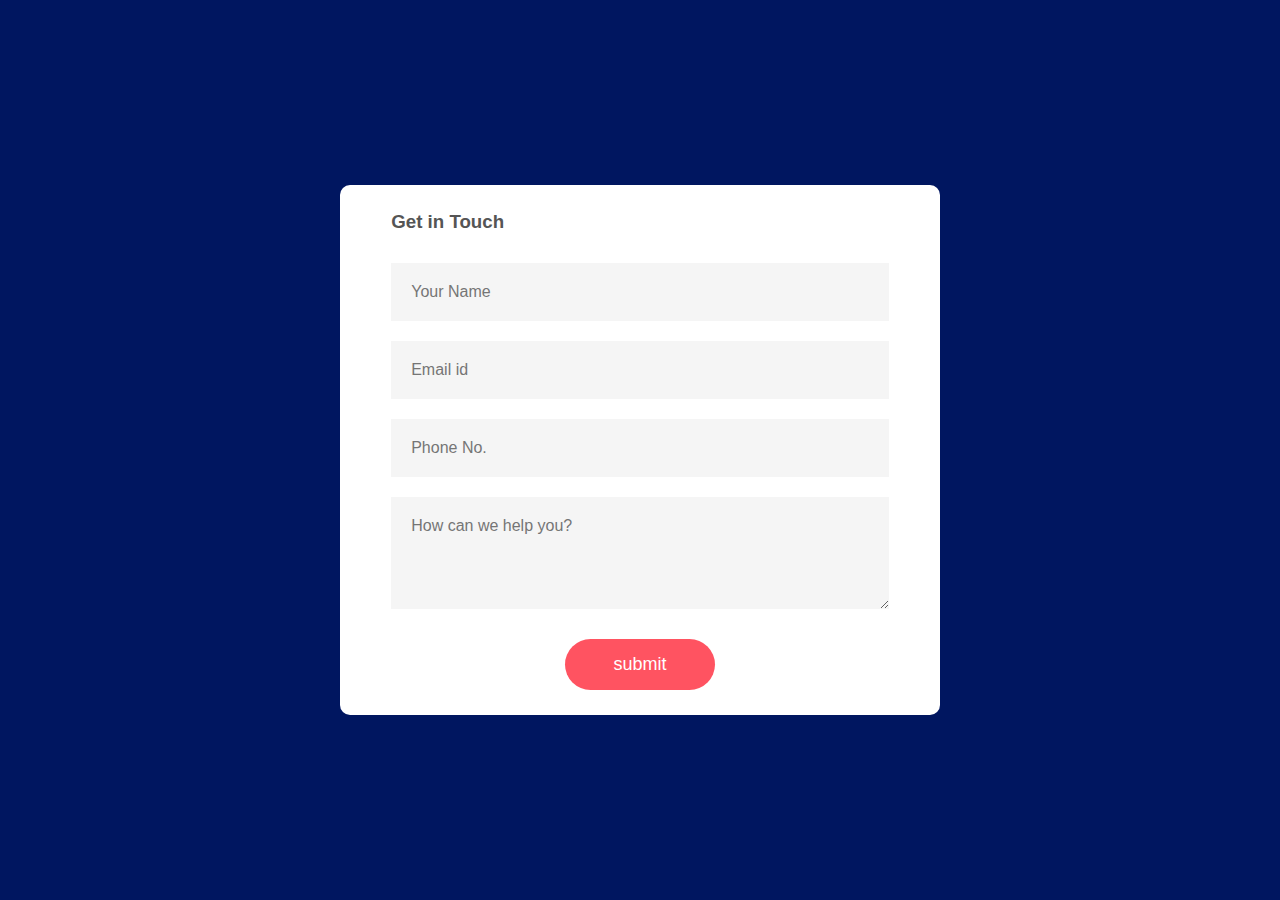
<file: Task/Contact form/index.html>
<!DOCTYPE html>
<html>
<head>
        <meta name="viewpoint" content="width=device-width, initial-scale=1.0">
        <title>Contact form</title>
        <link rel="stylesheet" href="style.css">
 </head>
 <body>
     <div class="container">
        <form onsubmit="sendEmail(); reset(); return false;">
            <h3>Get in Touch</h3>
            <input type="text" id="name" placeholder="Your Name" required>
            <input type="email" id="email" placeholder="Email id" required>
            <input type="text" id="phone" placeholder="Phone No." required>
            <textarea id="message" rows="4" placeholder="How can we help you?"></textarea>
            <button type="submit">submit</button>
        </form>
     </div>
     <script src="https://smtpjs.com/v3/smtp.js"></script>
     <script>
        function sendEmail(){
            Email.send({
            Host : "smtp.gmail.com",
            Username : "bhorde.shivam@gmail.com",
            Password : "Shivam@3387",
            To : 'bhorde.shivam@gmail.com',
            From : document.getElementById("email").value,
            Subject : "New Contact Form Enquiry",
            Body : "Name:" + document.getElementById("name").value
                        + "<br> Email: "+document.getElementById("email").value
                        + "<br> Phone No: "+document.getElementById("phone").value
                        + "<br> Message: "+document.getElementById("message").value
            }).then(
            message => alert("Message sent successfully")
            );
        }
    </script>
</body>
</html>
</file>
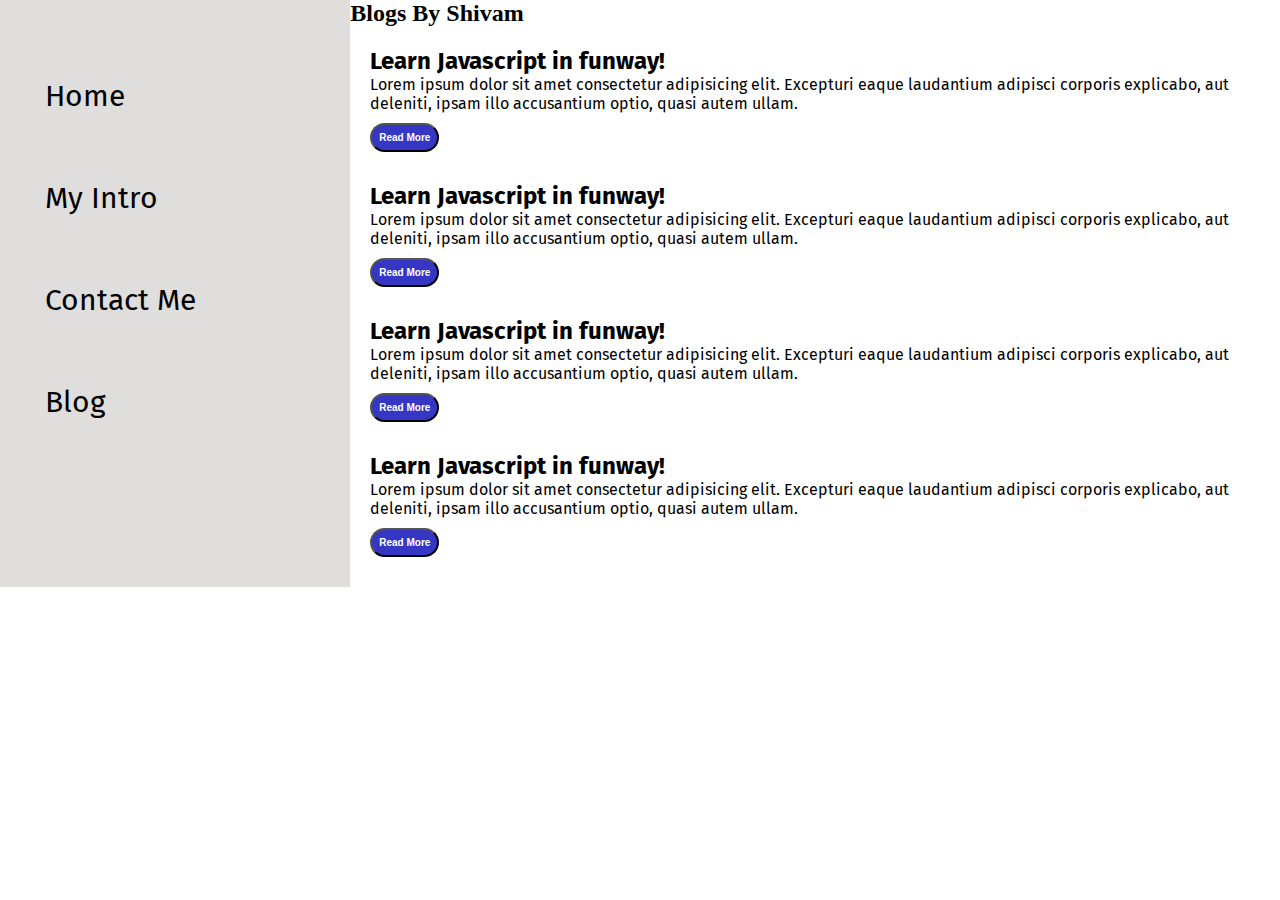
<file: Task/Personal Website/blog.html>
<!DOCTYPE html>
<html lang="en">
<head>
    <meta charset="UTF-8">
    <meta http-equiv="X-UA-Compatible" content="IE=edge">
    <meta name="viewport" content="width=device-width, initial-scale=1.0">
    <title>Shivam Somnath Bhorde- Web developer, PRogrammer</title>
    <link rel="stylesheet" href="style.css">
</head>
<body>
    <div class="container">
    <div class="sidebar">
        
        <nav>
            <ul>
                <li><a href="/">Home</a></li>
                <li><a href="intro.html">My Intro</a></li>
                <li><a href="contact.html">Contact Me</a></li>
                <li><a href="blog.html">Blog</a></li>
            </ul>
        </nav>
    </div>
    <div class="main">
        <div class="blogcontainer">
            <h2>Blogs By Shivam</h2>
            <div class="blogitem">
                <h2>Learn Javascript in funway!</h2>
                <p>Lorem ipsum dolor sit amet consectetur adipisicing elit. Excepturi eaque laudantium adipisci corporis explicabo, aut deleniti, ipsam illo accusantium optio, quasi autem ullam.</p>
                <button class="btn btn-sm">Read More</button>
            </div>
            <div class="blogitem">
                <h2>Learn Javascript in funway!</h2>
                <p>Lorem ipsum dolor sit amet consectetur adipisicing elit. Excepturi eaque laudantium adipisci corporis explicabo, aut deleniti, ipsam illo accusantium optio, quasi autem ullam.</p>
                <button class="btn btn-sm">Read More</button>
            </div>
            <div class="blogitem">
                <h2>Learn Javascript in funway!</h2>
                <p>Lorem ipsum dolor sit amet consectetur adipisicing elit. Excepturi eaque laudantium adipisci corporis explicabo, aut deleniti, ipsam illo accusantium optio, quasi autem ullam.</p>
                <button class="btn btn-sm">Read More</button>
            </div>
            <div class="blogitem">
                <h2>Learn Javascript in funway!</h2>
                <p>Lorem ipsum dolor sit amet consectetur adipisicing elit. Excepturi eaque laudantium adipisci corporis explicabo, aut deleniti, ipsam illo accusantium optio, quasi autem ullam.</p>
                <button class="btn btn-sm">Read More</button>
            </div>
        </div>
           
        </div>
    </div>
    </div>
</body>
</html>
</file>
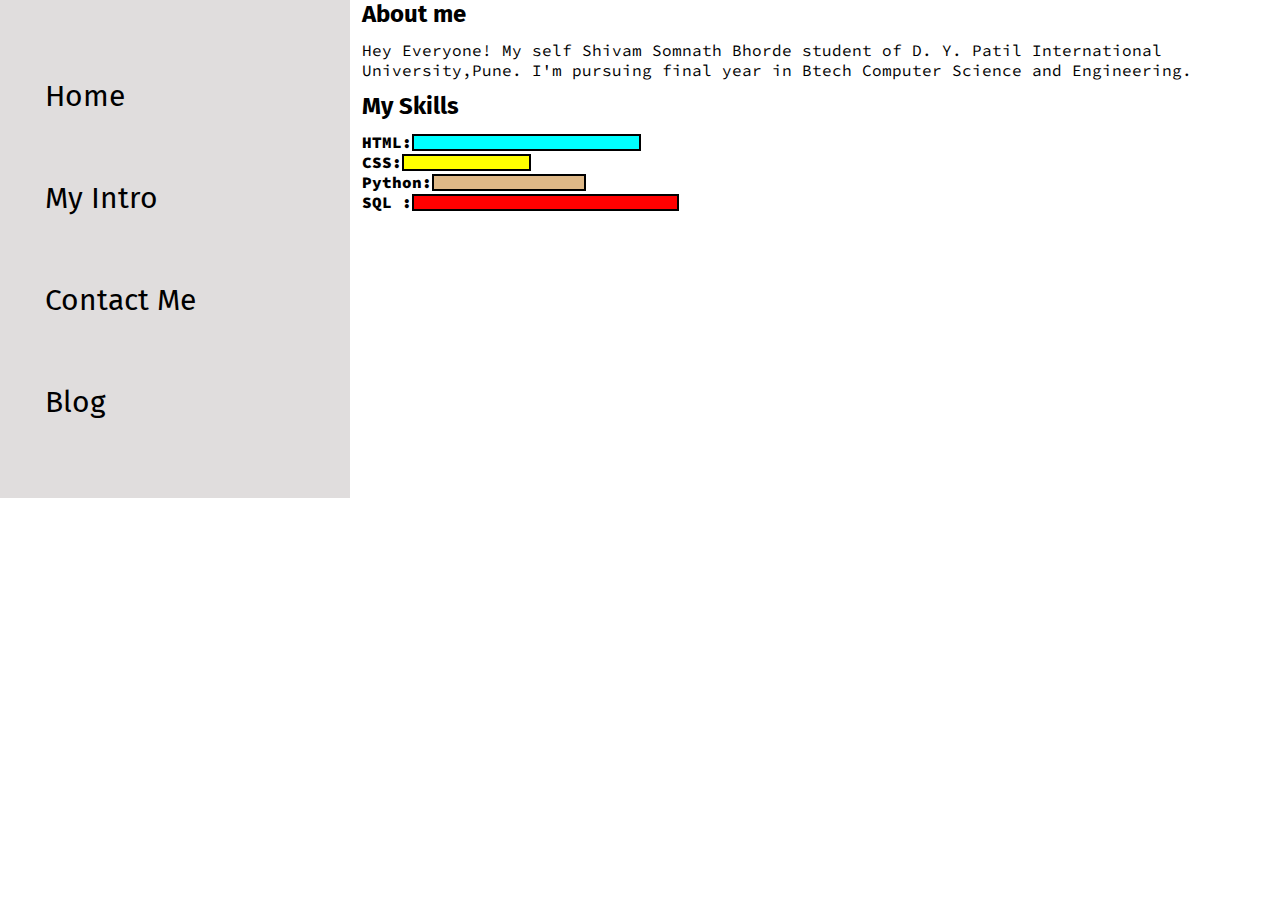
<file: Task/Personal Website/intro.html>
<!DOCTYPE html>
<html lang="en">
<head>
    <meta charset="UTF-8">
    <meta http-equiv="X-UA-Compatible" content="IE=edge">
    <meta name="viewport" content="width=device-width, initial-scale=1.0">
    <title>Shivam Somnath Bhorde- Web developer, PRogrammer</title>
    <link rel="stylesheet" href="style.css">
</head>
<body>
    <div class="container">
    <div class="sidebar">
        
        <nav>
            <ul>
                <li><a href="/">Home</a></li>
                <li><a href="intro.html">My Intro</a></li>
                <li><a href="contact.html">Contact Me</a></li>
                <li><a href="blog.html">Blog</a></li>
            </ul>
        </nav>
    </div>
    <div class="main">
        <div class="intro">
           <h2>About me</h2>
           <p>Hey Everyone! My self Shivam Somnath Bhorde student of D. Y. Patil International University,Pune. I'm pursuing final year in Btech Computer Science and Engineering.</p>
           <h2>My Skills</h2>
           <div class="skillcontainer">
               <div class="skillitem">HTML: <div class="skill hundred"></div></div>
               <div class="skillitem">CSS: <div class="skill fifty"></div></div>
               <div class="skillitem">Python: <div class="skill seventyfive"></div></div>
               <div class="skillitem">SQL : <div class="skill"></div></div>
        </div>
    </div>
    </div>
    </div>
</body>
</html>
</file>
<file: Task/Contact form/style.css>
*{
    margin: 0;
    padding: 0;
    box-sizing: border-box;
    font-family: 'poppins', sans-serif;

}

.container{
    width: 100%;
    height: 100vh;
    background: #001660;
    display: flex;
    align-items: center;
    justify-content: center; 
}

form{
    background: #fff;
    display: flex;
    flex-direction: column;
    padding: 2vw 4vw;
    width: 90%;
    max-width: 600px;
    border-radius: 10px;
}
form h3{
    color: #555;
    font-weight: 800;
    margin-bottom: 20px;

}

form input, form textarea{
            border: 0;
            margin: 10px 0;
            padding: 20px;
            outline: none;
            background: #f5f5f5;
            font-size: 16px;
}
form button{
    padding: 15px;
    background: #ff5361;
    color: #fff;
    font-size: 18px;
    border: 0;
    outline: none;
    cursor: pointer;
    width: 150px;
    margin: 20px auto 0;
    border-radius: 30px;
}
</file>
<file: Task/Personal Website/style.css>
@import url('https://fonts.googleapis.com/css2?family=Fira+Sans&display=swap');
@import url('https://fonts.googleapis.com/css2?family=Fira+Sans&family=Source+Code+Pro:wght@300&display=swap');
*{
    margin: 0;
    padding: 0;
}
.sidebar{
    background-color: rgb(224, 221, 221);
    width: 434px;
    height: auto;
    font-family: 'Fira Sans', sans-serif;
}

.sidebar nav{
    padding: 45px;
}
.sidebar nav li{
    list-style: none;
    font-size: 30px;
    padding: 33px 0;
}
.sidebar nav li a {
    text-decoration: none;
    color: black;
}

.main{
   /* background-color: yellow;*/
    width: 90vw;
}
.container{
    display: flex;

}
.infoContainer{
    /*background-color: rgb(255, 9, 136);*/
    height: 58vh;
    width: 80vw;
    margin: 144px auto;
    display: flex;
    justify-content: space-around;

}
.devInfo{
    display: flex;
    justify-content: center;
    flex-direction: column;
    font-family: 'Source Code Pro', monospace;
}
.hello{
    font-size: 65px;

}
.name{
    font-size: 50px;
    font-weight: bold;
    font-family: 'Fira Sans', sans-serif;
}
about{
    font-size: 30px;
}
.moreabout{
    font-size: 20px;
    margin-top: 23px;
    font-family: 'Fira Sans', sans-serif;
}
.buttons
{
    margin-top: 34px;
}
.btn{
    padding: 10px 14px;
    border-radius: 20px;
    color: white;
    background-color: #3636c4;
    font-weight: bold;
    font-size: 20px;
    margin: 0 9px;
    cursor: pointer;
}
.btn-sm{
    font-size: 10px;
    padding: 7px;
    margin: 10px 0;
}
.btn:hover{
    background-color: white;
    color: #3636c4;
}
.contactform h1{
    padding-top: 144px;
    padding: 0 34px;
    font-family: 'Fira Sans', sans-serif;

}
.contactform h1{
    font-family: 'Source Code Pro', monospace;
    text-align: center;
}
.contactform form div input{
    padding: 10px 0;
    display: flex;
    flex-direction: column;
}
.contactform form div{
   width: 26vw;
   border-radius: 5px;
   margin: 6px 0 0;
   padding: 3px;

}
#emailHelp{
    font-size: 8px;
    color: midnightblue;
    margin: 0 5px;

}
.form-check{
    flex-direction: row;

}
.form-check input{
    width: 2px;
    margin: 3px 0;
}
.blogitem{
    margin: 20px;
    font-family: 'Fira Sans', sans-serif;
}
.h1{
    font-family: 'Fira Sans', sans-serif;
    margin: 23px;
}
.p{
    font-family: 'Source Code Pro', monospace;
}
.intro h2{
    font-family: 'Fira Sans', sans-serif;
    margin: 0 12px;
}
.intro p{
    font-family: 'Source Code Pro', monospace;
    margin: 12px;
}
.skillcontainer{
    padding: 12px;

}
.skillitem{
    display: flex;
    align-items: center;
    font-family: 'Source Code Pro', monospace;
    font-weight: 900;
}
.skill{
    width: 263px;
    height: 13px;
    background-color: red;
    border: 2px solid black;

}
.hundred{
    width: 225px;
    background-color: aqua;
}
.fifty{
    width: 125px;
    background-color: yellow;
}
.seventyfive{
    width: 150px;
    background-color: burlywood;
}
</file>
